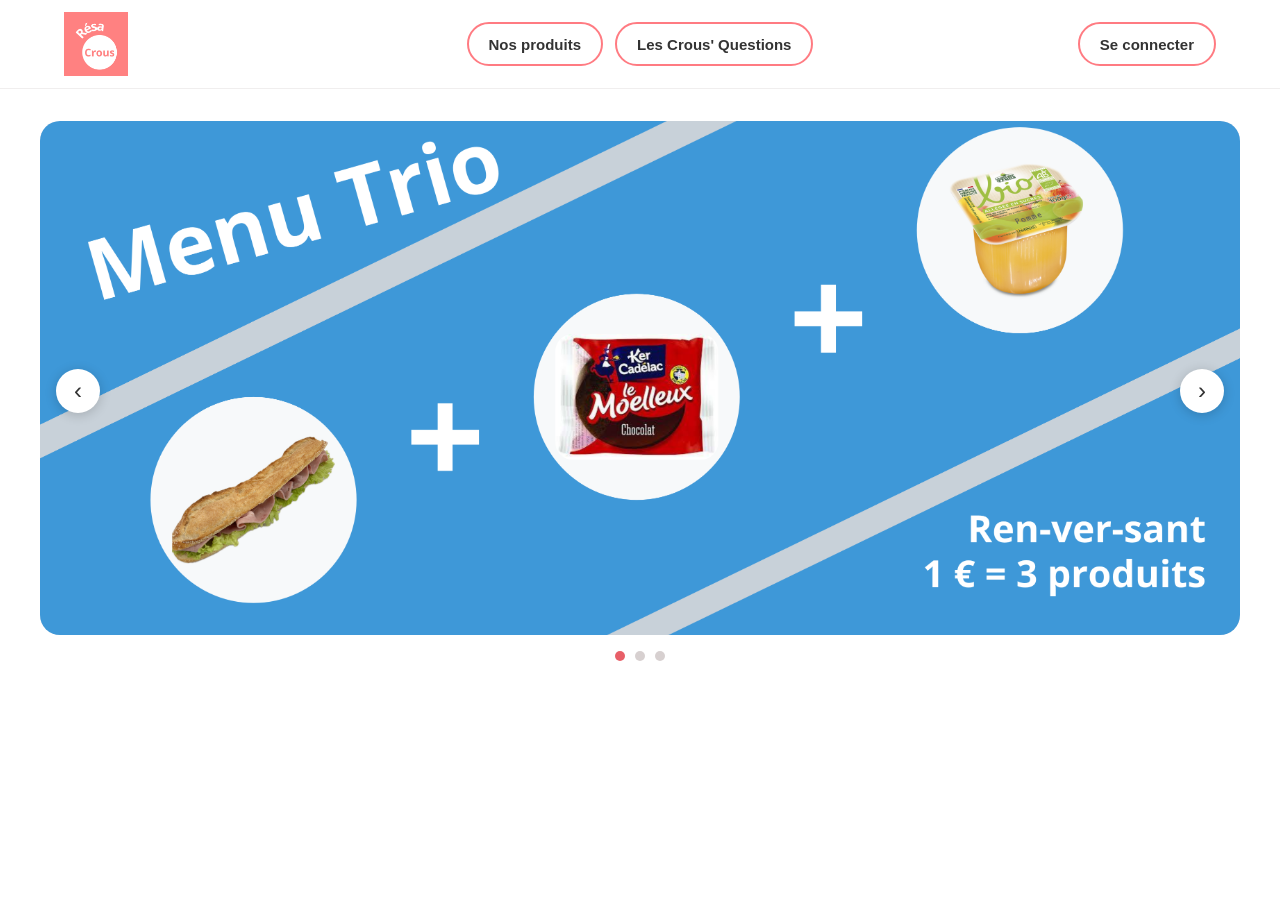
<file: index.html>
<!doctype html>
<html lang="fr">
<head>
    <meta charset="UTF-8">
    <meta name="viewport" content="width=device-width, initial-scale=1.0">
    <meta name="theme-color" content="#ffffff">
    <title>RésaCrous</title>
    <style>
        :root {
            color-scheme: light;
            font-family: Arial, sans-serif;
            font-synthesis: none;
            text-rendering: optimizeLegibility;
            -webkit-font-smoothing: antialiased;
            -moz-osx-font-smoothing: grayscale;
            --brand-color: #ff7b82;
            --brand-color-dark: #e85f68;
        }

        * {
            box-sizing: border-box;
        }

        body {
            margin: 0;
            min-width: 320px;
            min-height: 100vh;
            background: #fff;
        }

        .site-header {
            display: grid;
            grid-template-columns: 1fr auto 1fr;
            align-items: center;
            gap: 32px;
            min-height: 88px;
            padding: 12px clamp(20px, 5vw, 72px);
            border-bottom: 1px solid #f0eeee;
        }

        .site-logo {
            display: block;
            width: 64px;
            height: 64px;
            object-fit: cover;
        }

        .site-nav {
            display: flex;
            align-items: center;
            justify-content: center;
            gap: 12px;
        }

        .site-nav a,
        .login-link {
            display: inline-flex;
            min-height: 44px;
            align-items: center;
            justify-content: center;
            padding: 0 20px;
            border: 2px solid var(--brand-color);
            border-radius: 999px;
            color: #333;
            font-size: 15px;
            font-weight: 700;
            text-align: center;
            text-decoration: none;
            transition: background-color 160ms ease, color 160ms ease;
        }

        .login-link {
            justify-self: end;
        }

        .site-nav a:hover,
        .site-nav a:focus-visible,
        .login-link:hover,
        .login-link:focus-visible {
            background: var(--brand-color);
            color: #fff;
        }

        .site-nav a:focus-visible,
        .login-link:focus-visible {
            outline: 3px solid var(--brand-color-dark);
            outline-offset: 3px;
        }

        .carousel {
            position: relative;
            width: min(100% - 40px, 1200px);
            margin: 32px auto;
        }

        .carousel-viewport {
            overflow: hidden;
            border-radius: 20px;
            background: #fff1f1;
        }

        .carousel-track {
            display: flex;
            transition: transform 500ms ease;
        }

        .carousel-slide {
            min-width: 100%;
        }

        .carousel-slide img {
            display: block;
            width: 100%;
            aspect-ratio: 14 / 6;
            object-fit: cover;
        }

        .carousel-control {
            position: absolute;
            top: 50%;
            display: grid;
            width: 44px;
            height: 44px;
            place-items: center;
            transform: translateY(-50%);
            border: 0;
            border-radius: 50%;
            background: #fff;
            color: #333;
            font-size: 24px;
            cursor: pointer;
            box-shadow: 0 2px 12px rgb(0 0 0 / 18%);
        }

        .carousel-control:focus-visible,
        .carousel-dot:focus-visible {
            outline: 3px solid var(--brand-color-dark);
            outline-offset: 3px;
        }

        .carousel-control--previous {
            left: 16px;
        }

        .carousel-control--next {
            right: 16px;
        }

        .carousel-dots {
            display: flex;
            justify-content: center;
            gap: 10px;
            padding: 16px 0 0;
        }

        .carousel-dot {
            width: 10px;
            height: 10px;
            padding: 0;
            border: 0;
            border-radius: 50%;
            background: #d7d0d0;
            cursor: pointer;
        }

        .carousel-dot[aria-current="true"] {
            background: var(--brand-color-dark);
        }

        @media (prefers-reduced-motion: reduce) {
            .carousel-track {
                transition: none;
            }
        }

        @media (max-width: 640px) {
            .site-header {
                grid-template-columns: 1fr auto;
                gap: 16px;
                padding: 16px;
            }

            .site-logo {
                width: 52px;
                height: 52px;
            }

            .site-nav {
                grid-column: 1 / -1;
                grid-row: 2;
                flex-wrap: wrap;
                justify-content: center;
                gap: 8px;
            }

            .site-nav a,
            .login-link {
                min-height: 40px;
                padding: 0 12px;
                font-size: 14px;
            }

            .carousel {
                width: min(100% - 24px, 1200px);
                margin: 20px auto;
            }

            .carousel-viewport {
                border-radius: 12px;
            }

            .carousel-slide img {
                aspect-ratio: 4 / 3;
            }

            .carousel-control {
                width: 36px;
                height: 36px;
            }

            .carousel-control--previous {
                left: 10px;
            }

            .carousel-control--next {
                right: 10px;
            }
        }

        @media (prefers-reduced-motion: reduce) {
            *,
            *::before,
            *::after {
                scroll-behavior: auto !important;
            }
        }
    </style>
</head>
<body>
    <header class="site-header">
        <img class="site-logo" src="Projet ResaCrous/logoRésaCrous.png" alt="RésaCrous">
        <nav class="site-nav" aria-label="Navigation principale">
            <a href="ResaCrous - Produits.html">Nos produits</a>
            <a href="ResaCrous - Questions.html">Les Crous' Questions</a>
        </nav>
        <a class="login-link" href="ResaCrous - Connexion.html">Se connecter</a>
    </header>
    <main>
        <section class="carousel" aria-label="Galerie d'images">
            <div class="carousel-viewport">
                <div class="carousel-track" aria-live="polite">
                    <div class="carousel-slide" role="group" aria-roledescription="diapositive" aria-label="1 sur 3">
                        <img src="Projet ResaCrous/Menu Trio.png" alt="Image qui donne envie 1">
                    </div>
                    <div class="carousel-slide" role="group" aria-roledescription="diapositive" aria-label="2 sur 3">
                        <img src="Projet ResaCrous/Chaud.png" alt="Image qui donne envie 2">
                    </div>
                    <div class="carousel-slide" role="group" aria-roledescription="diapositive" aria-label="3 sur 3">
                        <img src="Projet ResaCrous/Dessert.png" alt="Image qui donne envie 3">
                    </div>
                </div>
            </div>
            <button class="carousel-control carousel-control--previous" type="button" aria-label="Image précédente">‹</button>
            <button class="carousel-control carousel-control--next" type="button" aria-label="Image suivante">›</button>
            <div class="carousel-dots" aria-label="Choisir une image">
                <button class="carousel-dot" type="button" aria-label="Afficher l'image 1" aria-current="true"></button>
                <button class="carousel-dot" type="button" aria-label="Afficher l'image 2" aria-current="false"></button>
                <button class="carousel-dot" type="button" aria-label="Afficher l'image 3" aria-current="false"></button>
            </div>
        </section>
    </main>
    <script>
        const track = document.querySelector(".carousel-track");
        const slides = Array.from(document.querySelectorAll(".carousel-slide"));
        const dots = Array.from(document.querySelectorAll(".carousel-dot"));
        const carousel = document.querySelector(".carousel");
        let currentSlide = 0;
        let autoAdvance;

        function showSlide(index) {
            currentSlide = (index + slides.length) % slides.length;
            track.style.transform = `translateX(-${currentSlide * 100}%)`;
            dots.forEach((dot, dotIndex) => {
                dot.setAttribute("aria-current", String(dotIndex === currentSlide));
            });
        }

        function startAutoAdvance() {
            window.clearInterval(autoAdvance);
            if (!document.hidden) {
                autoAdvance = window.setInterval(() => showSlide(currentSlide + 1), 3000);
            }
        }

        document.querySelector(".carousel-control--previous").addEventListener("click", () => {
            showSlide(currentSlide - 1);
        });
        document.querySelector(".carousel-control--next").addEventListener("click", () => {
            showSlide(currentSlide + 1);
        });
        dots.forEach((dot, index) => {
            dot.addEventListener("click", () => showSlide(index));
        });
        carousel.addEventListener("mouseenter", () => window.clearInterval(autoAdvance));
        carousel.addEventListener("mouseleave", startAutoAdvance);
        carousel.addEventListener("focusin", () => window.clearInterval(autoAdvance));
        carousel.addEventListener("focusout", (event) => {
            if (!carousel.contains(event.relatedTarget)) startAutoAdvance();
        });
        document.addEventListener("visibilitychange", startAutoAdvance);
        startAutoAdvance();
    </script>
</body>
</html>
</file>
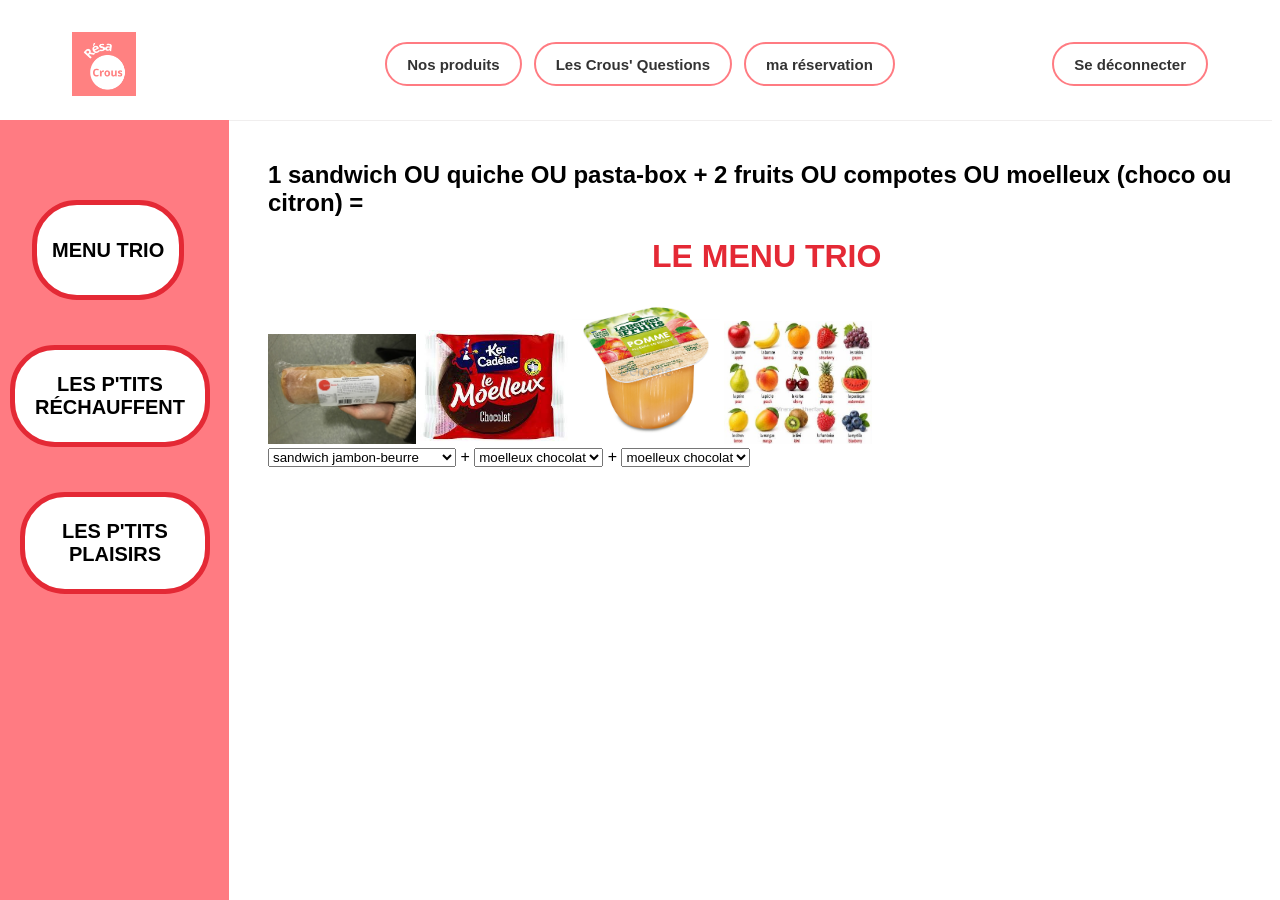
<file: menu_trio.html>
<!DOCTYPE html>
<html lang="en">
<head>
    <meta charset="UTF-8">
    <meta name="viewport" content="width=device-width, initial-scale=1.0">
    <title>RésaCrous</title>
    <link rel="stylesheet" href="style.css">
</head>
<body>
    <header class="site-header">
        <img class="site-logo" src="Projet ResaCrous/logoRésaCrous.png" alt="RésaCrous">
        <nav class="site-nav" aria-label="Navigation principale">
            <a href="#produits">Nos produits</a>
            <a href="#questions">Les Crous' Questions</a>
            <a class="login-link" href="main.html">ma réservation</a>
        </nav>
        <a class="login-link" href="main.html">Se déconnecter</a>
    </header>
    <aside class="sidebar">
        <nav>
            <a id="trio" href="menu_trio.html">MENU TRIO</a>
            <a href="plats_chaud.html">LES P'TITS RÉCHAUFFENT</a>
            <a id="plaisirs" href="desserts.html">LES P'TITS PLAISIRS</a>
        </nav>
    </aside>
    <main class="contenu">
        <h2>1 sandwich OU quiche OU pasta-box + 2 fruits OU compotes OU moelleux (choco ou citron) =</h2>
        <h1>&emsp;&emsp;&emsp;&emsp;&emsp;&emsp;&emsp;&emsp;&emsp;&emsp;&emsp;&emsp;LE MENU TRIO</h1>
        <form action="" method="get">
            <img src="Projet ResaCrous/sandwich.jpg" alt="sandwich">
            <img src="Projet ResaCrous/moelleux-ker-cadelac.jpeg" alt="moelleux">
            <img src="Projet ResaCrous/compote.jpg" alt="compote">
            <img src="Projet ResaCrous/fruits.jpg" alt="fruits">
            <br>
            <select name="sandwich">
                <option value="sandwich_jb">sandwich jambon-beurre</option>
                <option value="sandwich_hc">sandwich houmous-crudités</option>
                <option value="sandwich_t">sandwich thon</option>
            </select>
            +
            <select name="dessert1">
                <img src="" alt="moelleux_compote_fruit">
                <option value="choco">moelleux chocolat</option>
                <option value="citron">moelleux citron</option>
                <option value="cpote">compote</option>
                <option value="frt">fruit</option>
            </select>
            +
            <select name="dessert2">
                <img src="" alt="moelleux_compote_fruit">
                <option value="choco">moelleux chocolat</option>
                <option value="citron">moelleux citron</option>
                <option value="cpote">compote</option>
                <option value="frt">fruit</option>
            </select>
        </form>
    </main>
</body>
</html>
</file>
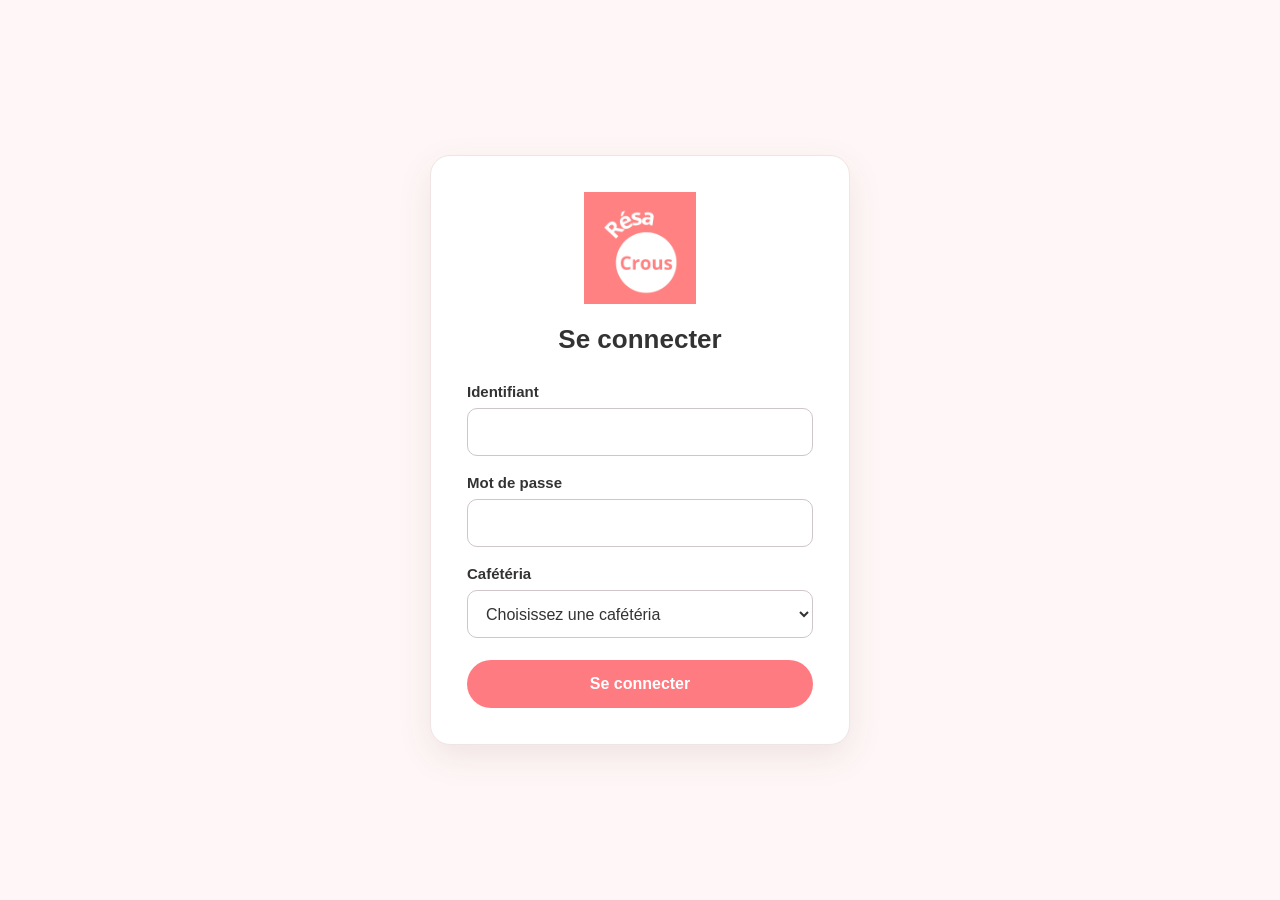
<file: ResaCrous - Connexion.html>
<!doctype html>
<html lang="fr">
<head>
    <meta charset="UTF-8">
    <meta name="viewport" content="width=device-width, initial-scale=1.0">
    <meta name="theme-color" content="#ffffff">
    <title>Se connecter - RésaCrous</title>
    <style>
        :root {
            color-scheme: light;
            font-family: Arial, sans-serif;
            --brand-color: #ff7b82;
            --brand-color-dark: #e85f68;
            --text-color: #333;
        }

        * {
            box-sizing: border-box;
        }

        body {
            display: grid;
            min-width: 320px;
            min-height: 100vh;
            margin: 0;
            padding: 24px;
            place-items: center;
            background: #fff7f7;
            color: var(--text-color);
        }

        .login-card {
            width: min(100%, 420px);
            padding: 36px;
            border: 1px solid #f1e4e4;
            border-radius: 20px;
            background: #fff;
            box-shadow: 0 12px 36px rgb(75 30 30 / 9%);
        }

        .site-logo {
            display: block;
            width: 112px;
            height: 112px;
            margin: 0 auto 20px;
            object-fit: cover;
        }

        h1 {
            margin: 0 0 28px;
            font-size: 26px;
            text-align: center;
        }

        .login-form {
            display: flex;
            flex-direction: column;
            gap: 18px;
        }

        .form-field {
            display: flex;
            flex-direction: column;
            gap: 8px;
        }

        .form-field label {
            font-size: 15px;
            font-weight: 700;
        }

        .form-field input,
        .form-field select {
            width: 100%;
            min-height: 48px;
            padding: 0 14px;
            border: 1px solid #cfc7c7;
            border-radius: 10px;
            background: #fff;
            color: var(--text-color);
            font: inherit;
        }

        .form-field input:focus,
        .form-field select:focus {
            border-color: var(--brand-color-dark);
            outline: 3px solid rgb(255 123 130 / 25%);
        }

        .submit-button {
            min-height: 48px;
            margin-top: 4px;
            border: 0;
            border-radius: 999px;
            background: var(--brand-color);
            color: #fff;
            font: inherit;
            font-weight: 700;
            cursor: pointer;
            transition: background-color 160ms ease;
        }

        .submit-button:hover,
        .submit-button:focus-visible {
            background: var(--brand-color-dark);
        }

        .submit-button:focus-visible {
            outline: 3px solid var(--brand-color-dark);
            outline-offset: 3px;
        }

        @media (max-width: 480px) {
            .login-card {
                padding: 28px 22px;
            }
        }
    </style>
</head>
<body>
    <main class="login-card">
        <img class="site-logo" src="Projet ResaCrous/logoRésaCrous.png" alt="RésaCrous">
        <h1>Se connecter</h1>
        <form class="login-form" id="login-form">
            <div class="form-field">
                <label for="username">Identifiant</label>
                <input id="username" name="username" type="text" autocomplete="username">
            </div>
            <div class="form-field">
                <label for="password">Mot de passe</label>
                <input id="password" name="password" type="password" autocomplete="current-password">
            </div>
            <div class="form-field">
                <label for="cafeteria">Cafétéria</label>
                <select id="cafeteria" name="cafeteria" required>
                    <option value="" selected disabled>Choisissez une cafétéria</option>
                    <option value="vaurouze">Cafétéria des sciences</option>
                    <option value="eve">Cafétéria Physique</option>
                    <option value="campus">Cafétéria de l'IUT</option>
                </select>
            </div>
            <button class="submit-button" type="submit">Se connecter</button>
        </form>
    </main>
    <script>
        document.querySelector("#login-form").addEventListener("submit", (event) => {
            event.preventDefault();
            window.location.href = "menu_trio.html";
        });
    </script>
</body>
</html>
</file>
<file: style.css>
:root {
  color-scheme: light;
  font-family: Arial, sans-serif;
  font-synthesis: none;
  text-rendering: optimizeLegibility;
  -webkit-font-smoothing: antialiased;
  -moz-osx-font-smoothing: grayscale;
  --brand-color: #ff7b82;
  --brand-color-dark: #e42935;
}

.site-header {
  display: grid;
  grid-template-columns: 1fr auto 1fr;
  align-items: center;
  gap: 32px;
  min-height: 88px;
  padding: 12px clamp(20px, 5vw, 72px);
  border-bottom: 1px solid #f0eeee;
}

.site-logo {
  display: block;
  width: 64px;
  height: 64px;
  object-fit: cover;
}

.site-nav {
  display: flex;
  align-items: center;
  justify-content: center;
  gap: 12px;
}

.site-nav a,
.login-link {
  display: inline-flex;
  min-height: 40px;
  align-items: center;
  justify-content: center;
  padding: 0 20px;
  border: 2px solid var(--brand-color);
  border-radius: 999px;
  color: #333;
  font-size: 15px;
  font-weight: 700;
  text-align: center;
  text-decoration: none;
  transition: background-color 160ms ease, color 160ms ease;
}

.login-link {
  justify-self: end;
}

.site-nav a:hover,
.site-nav a:focus-visible,
.login-link:hover,
.login-link:focus-visible {
  background: var(--brand-color);
  color: #fff;
}

.site-nav a:focus-visible,
.login-link:focus-visible {
  outline: 3px solid var(--brand-color-dark);
  outline-offset: 3px;
}

.sidebar {
  position: fixed;
  top: 0;
  left: 0;
  width: 200px;
  height: 100vh;
  background: var(--brand-color);
  color: #fff;
  padding: 19px;
  padding-left: 10px;
  padding-top: 5em;
  margin-top: 7.5em;
  overflow-y: auto;
}

.sidebar nav a {
    display: inline-flex;
    min-height: 44px;
    align-items: center;
    justify-content: center;
    background-color: #fff;
    padding: 23px 15px;
    margin-bottom: 45px;
    border: 5px solid var(--brand-color-dark);
    border-radius: 45px;
    color: #000;
    font-size: 20px;
    font-weight: 700;
    text-align: center;
    text-decoration: none;
    transition: background-color 160ms ease, color 160ms ease;
}

.sidebar nav a:hover {
  color: var(--brand-color-dark);
}

#trio {
    margin-left: 1.1em;
}
#plaisirs {
    margin-left: 0.5em;
}

.contenu {
  margin-left: 240px;
  padding: 20px;
}

h1{
  color: var(--brand-color-dark);
}

img{
  width: 15%;
}

@media (max-width: 700px) {
  .sidebar {
    position: static;
    width: 100%;
    height: auto;
  }
  .contenu {
    margin-left: 0;
  }
}

@media (max-width: 640px) {
  .site-header {
    grid-template-columns: 1fr auto;
    gap: 16px;
    padding: 16px;
  }

  .site-logo {
    width: 52px;
    height: 52px;
  }

  .site-nav {
    grid-column: 1 / -1;
    grid-row: 2;
    flex-wrap: wrap;
    justify-content: center;
    gap: 8px;
  }

  .site-nav a,
  .login-link {
    min-height: 40px;
    padding: 0 12px;
    font-size: 14px;
  }
}
</file>
